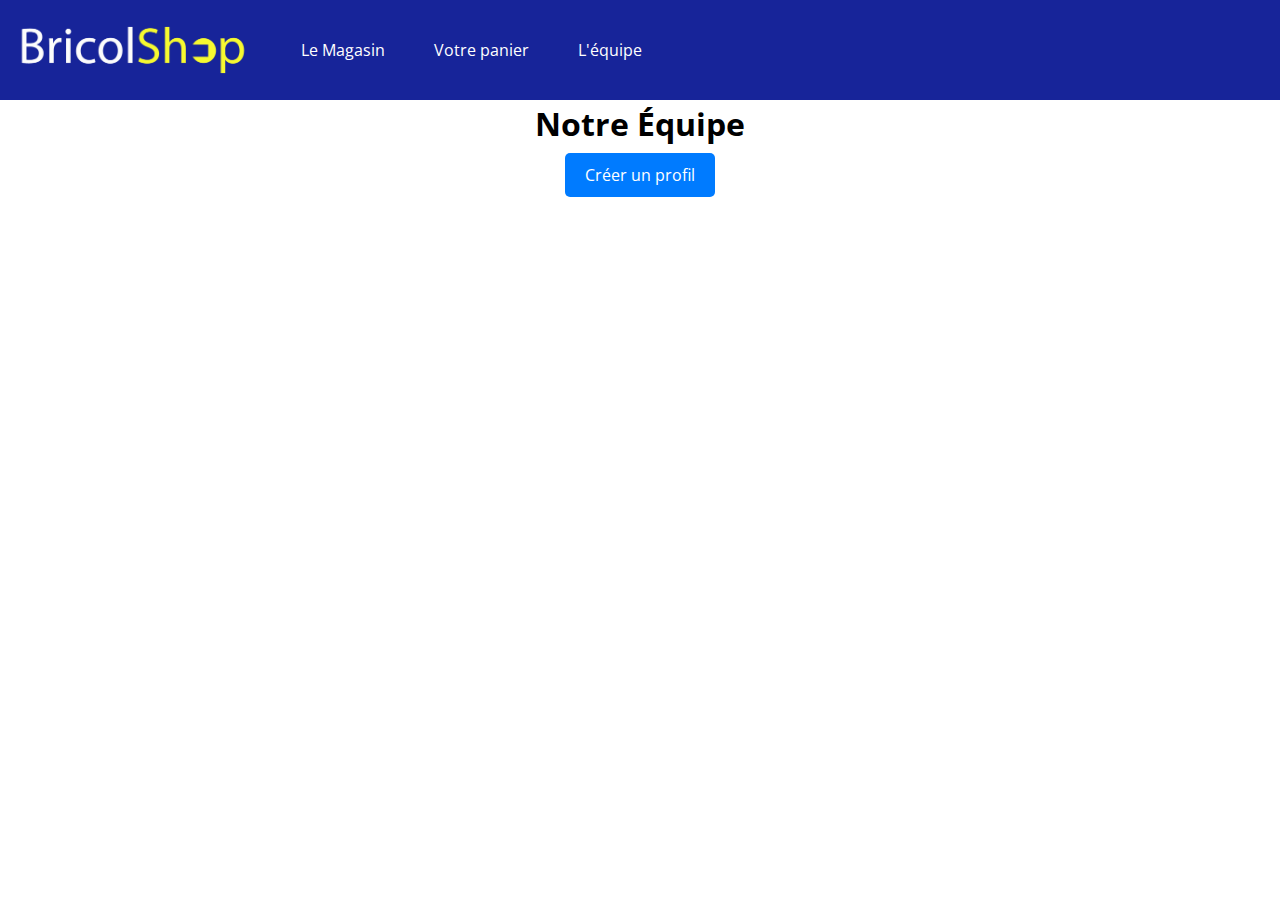
<file: code/ekip/index.html>
<!DOCTYPE html>
<html lang="fr">
<head>
    <meta charset="UTF-8">
    <meta name="viewport" content="width=device-width, initial-scale=1.0">
    <title>Présentation de l'équipe</title>
    <link rel="stylesheet" href="./style.css">
    <link rel="stylesheet" href="./reset_benoit.css">

    <link rel="preconnect" href="https://fonts.googleapis.com">
    <link rel="preconnect" href="https://fonts.gstatic.com" crossorigin>
    <link href="https://fonts.googleapis.com/css2?family=Open+Sans:ital,wght@0,300..800;1,300..800&family=Yatra+One&display=swap" rel="stylesheet"> 

</head>
<body>  



    <header>
        <img src="../images/logo.png" height="70">
        
        <ul class="link-menu">
            <li><a href="../magasin/index.html">Le Magasin</a></li>
            <li><a href="../panier/panier.html">Votre panier</a></li>
            <li><a href="../ekip/index.html">L'équipe</a></li>
        </ul>
    </header>

    <!-- Slideshow container -->
    <!-- Contenu du diaporama -->
    <div class="crea">
        <h1>Notre Équipe</h1>

    <!-- Bouton pour afficher le formulaire de création de profil -->
    <button id="show-create-form">Créer un profil</button>

    </div>
    

    <!-- Formulaire pour ajouter un membre d'équipe -->
    <form id="add-member-form" style="display: none;">
        <label for="name">Nom :</label>
        <input type="text" id="name" required><br>
        <label for="position">Poste :</label>
        <input type="text" id="position" required><br>
        <label for="description">Description :</label><br>
        <textarea id="description" rows="4" required></textarea><br>
        <label for="photo">Photo :</label>
        <input type="file" id="photo" accept="image/*" required><br>
        <button type="submit">Ajouter</button>
        <button type="button" id="cancel-create">Annuler</button>
    </form>

    <!-- Conteneur pour afficher les membres de l'équipe -->
    <div class="team-container" id="team-container"></div>






    <script src="script.js"></script>
</body>
</html>
</file>
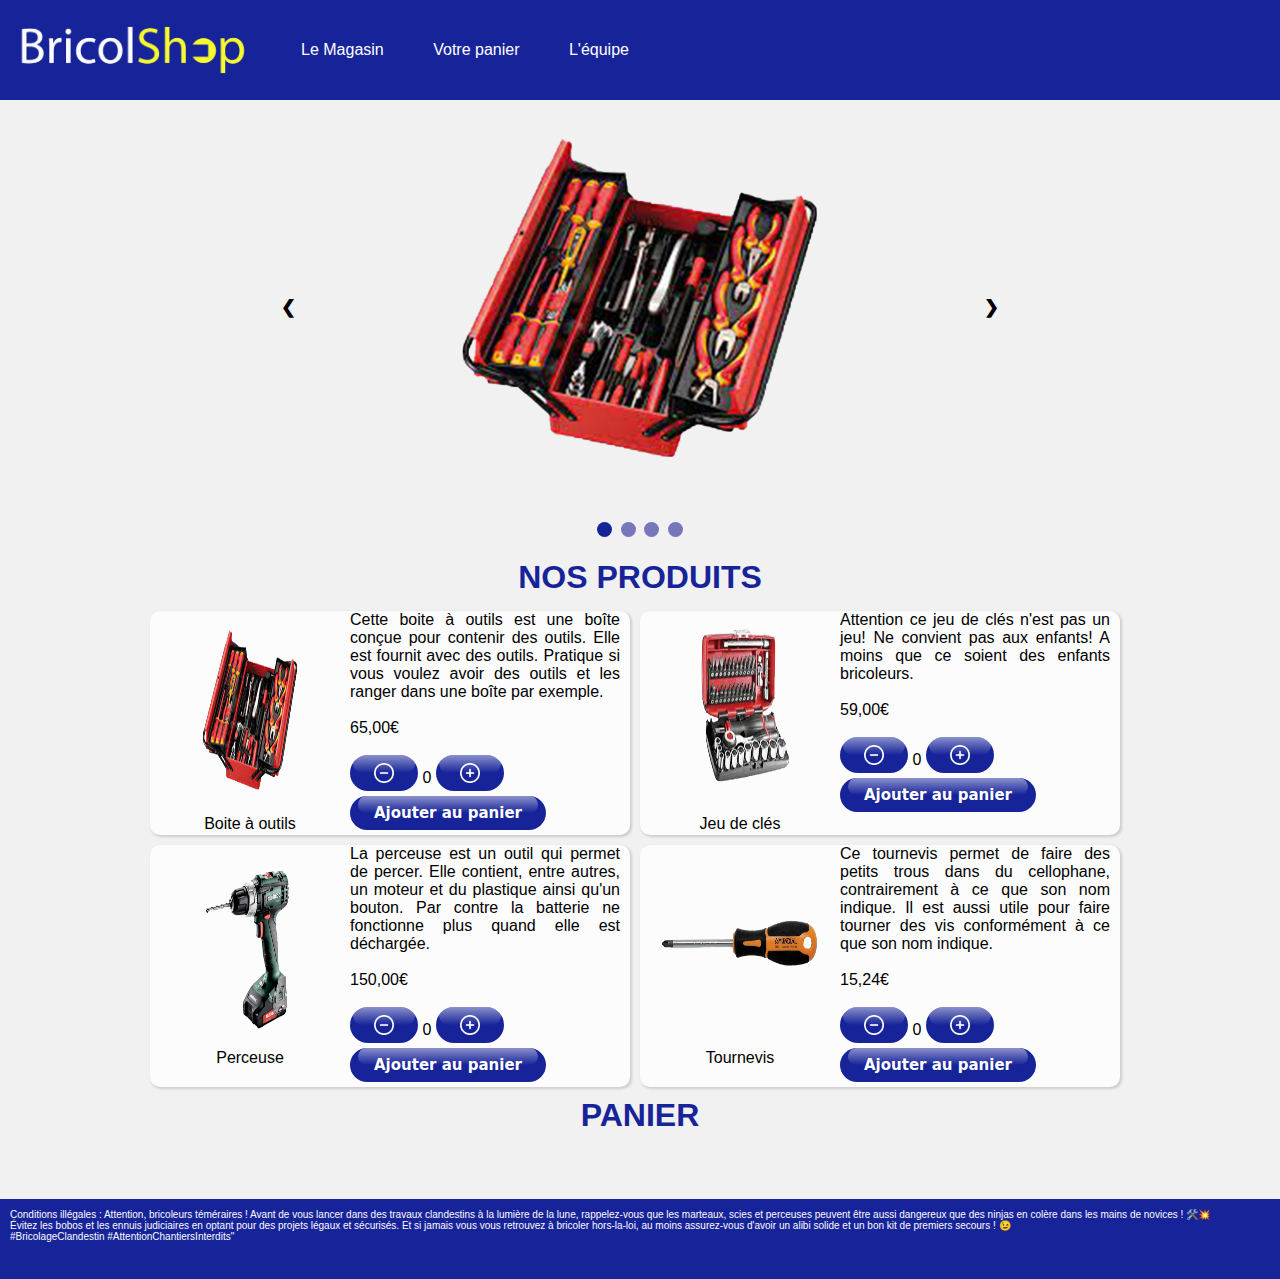
<file: code/magasin/index.html>
<!DOCTYPE html>
<html lang="fr">
<head>
    <meta charset="UTF-8">
    <meta name="viewport" content="width=device-width, initial-scale=1.0">
    <title>Bricol'shop - Magasin</title>
    <link rel="stylesheet" href="./style.css">
    
</head>

<body>

    <header>
        <img src="../images/logo.png" height="70">
        
        <ul class="link-menu">
            <li><a href="../magasin/index.html">Le Magasin</a></li>
            <li><a href="../panier/panier.html">Votre panier</a></li>
            <li><a href="../ekip/index.html">L'équipe</a></li>
        </ul>

    </header>
    <div class="site">
     <!-- Slideshow container -->
    <div class="slideshow-container">

        <!-- Full-width images with number and caption text -->
        <div class="mySlides fade">
        <img src="../images/boite_a_outils.png" style="width:100%" height="400">
        </div>
    
        <div class="mySlides fade">
        <img src="../images/cles.png" style="width:100%" height="400">
        </div>
    
        <div class="mySlides fade">
        <img src="../images/perceuse.png" style="width:100%" height="400">
        </div>

        <div class="mySlides fade">
        <img src="../images/tournevis.png" style="width:100%" height="400">
        </div>
    
        <!-- Next and previous buttons -->
        <a class="prev" onclick="plusSlides(-1)">&#10094;</a>
        <a class="next" onclick="plusSlides(1)">&#10095;</a>
    </div>
    <br/>
    
    <!-- The dots/circles -->
    <div style="text-align:center">
        <span class="dot" onclick="currentSlide(1)"></span>
        <span class="dot" onclick="currentSlide(2)"></span>
        <span class="dot" onclick="currentSlide(3)"></span>
        <span class="dot" onclick="currentSlide(4)"></span>
    </div> 
    <br/>

    <h1>NOS PRODUITS</h1>

    <div class="produits_container">
        <div class="produit">
            <div>
                <img src="../images/boite_a_outils.png" class="img_produit" />
                <p class="nom_produit">Boite à outils</p>
            </div>
            <div>
                <p class="desc_produit">Cette boite à outils est une boîte conçue pour contenir des outils. 
                    Elle est fournit avec des outils. Pratique si vous voulez avoir des outils et les ranger dans une boîte par exemple.</p>
                <br/><p class="prix">65,00€</p>
                <br/><button onclick="moins('#nombre1')"><img src="../images/moins.png" class="img_button" /></button>
                <p class="nombre_produit" id="nombre1">0</p>
                <button onclick="plus('#nombre1')"><img src="../images/plus.png" class="img_button" /></button> <br/>
                <button onclick="ajoutPanier('#nombre1', '#panier1', '#nbPanier1')">Ajouter au panier</button>
            </div>
        </div>

        <div class="produit">
            <div>
                <img src="../images/cles.png" class="img_produit" />
                <p class="nom_produit">Jeu de clés</p>
            </div>
            <div>
                <p class="desc_produit">Attention ce jeu de clés n'est pas un jeu! Ne convient pas aux enfants! A moins que ce soient des enfants bricoleurs.</p>
                <br/><p class="prix">59,00€</p>
                <br/><button onclick="moins('#nombre2')"><img src="../images/moins.png" class="img_button" /></button>
                <p class="nombre_produit" id="nombre2">0</p>
                <button onclick="plus('#nombre2')"><img src="../images/plus.png" class="img_button" /></button> <br/>
                <button onclick="ajoutPanier('#nombre2', '#panier2', '#nbPanier2')">Ajouter au panier</button>
            </div>
        </div>

        <div class="produit">
            <div>
                <img src="../images/perceuse.png" class="img_produit" />
                <p class="nom_produit">Perceuse</p>
            </div>
            <div>
                <p class="desc_produit">La perceuse est un outil qui permet de percer. Elle contient, entre autres, un moteur et du plastique ainsi qu'un bouton. 
                    Par contre la batterie ne fonctionne plus quand elle est déchargée.</p>
                <br/><p class="prix">150,00€</p>
                <br/><button onclick="moins('#nombre3')"><img src="../images/moins.png" class="img_button" /></button>
                <p class="nombre_produit" id="nombre3">0</p>
                <button onclick="plus('#nombre3')"><img src="../images/plus.png" class="img_button" /></button> <br/>
                <button onclick="ajoutPanier('#nombre3', '#panier3', '#nbPanier3')">Ajouter au panier</button>
            </div>
        </div>

        <div class="produit">
            <div>
                <img src="../images/tournevis.png" class="img_produit" />
                <p class="nom_produit">Tournevis</p>
            </div>
            <div>
                <p class="desc_produit">Ce tournevis permet de faire des petits trous dans du cellophane, contrairement à ce que son nom indique. 
                    Il est aussi utile pour faire tourner des vis conformément à ce que son nom indique.</p>
                <br/><p class="prix">15,24€</p>
                <br/><button onclick="moins('#nombre4')"><img src="../images/moins.png" class="img_button" /></button>
                <p class="nombre_produit" id="nombre4">0</p>
                <button onclick="plus('#nombre4')"><img src="../images/plus.png" class="img_button" /></button> <br/>
                <button onclick="ajoutPanier('#nombre4', '#panier4', '#nbPanier4')">Ajouter au panier</button>
            </div>
        </div>
    </div>

    <h1>PANIER</h1>

    <table id="panier">
        <thead><tr>
            <td>Quantité</td>
            <td>Nom</td>
            <td>Prix à l'unité</td>
            <td>Supprimer</td>
        </tr></thead>
        <tbody id="tbody"><!--<tr id="panier1">
            <td id="nbPanier1">0</td>
            <td>Boite à outils</td>
            <td>65,00€</td>
            <td><button onclick="supprProduit('#panier1', '#nbPanier1', 'boite à outils')"><img src="../images/poubelle.png" /></button></td>
        </tr><tr id="panier2">
            <td id="nbPanier2">0</td>
            <td>Jeu de clés</td>
            <td>59,00€</td>
            <td><button onclick="supprProduit('#panier2', '#nbPanier2', 'jeu de clés')"><img src="../images/poubelle.png" /></button></td>
        </tr><tr id="panier3">
            <td id="nbPanier3">0</td>
            <td>Perceuse</td>
            <td>150,00€</td>
            <td><button onclick="supprProduit('#panier3', '#nbPanier3', 'perceuse')"><img src="../images/poubelle.png" /></button></td>
        </tr><tr id="panier4">
            <td id="nbPanier4">0</td>
            <td>Tournevis</td>
            <td>15,24€</td>
            <td><button onclick="supprProduit('#panier4', '#nbPanier4', 'tournevis')"><img src="../images/poubelle.png" /></button></td>
        </tr>--></tbody>
    </table>
    </div>

    <footer>
        <p>Conditions illégales : Attention, bricoleurs téméraires ! Avant de vous lancer dans des travaux clandestins à la lumière de la lune, rappelez-vous que les marteaux, scies et perceuses peuvent être aussi dangereux que des ninjas en colère dans les mains de novices ! 🛠️💥</p>
        <p> Évitez les bobos et les ennuis judiciaires en optant pour des projets légaux et sécurisés. Et si jamais vous vous retrouvez à bricoler hors-la-loi, au moins assurez-vous d'avoir un alibi solide et un bon kit de premiers secours ! 😉</p>
        <p> #BricolageClandestin #AttentionChantiersInterdits"</p>
    </footer>
    
    <script src="./script.js"></script>
</body>

</html>
</file>
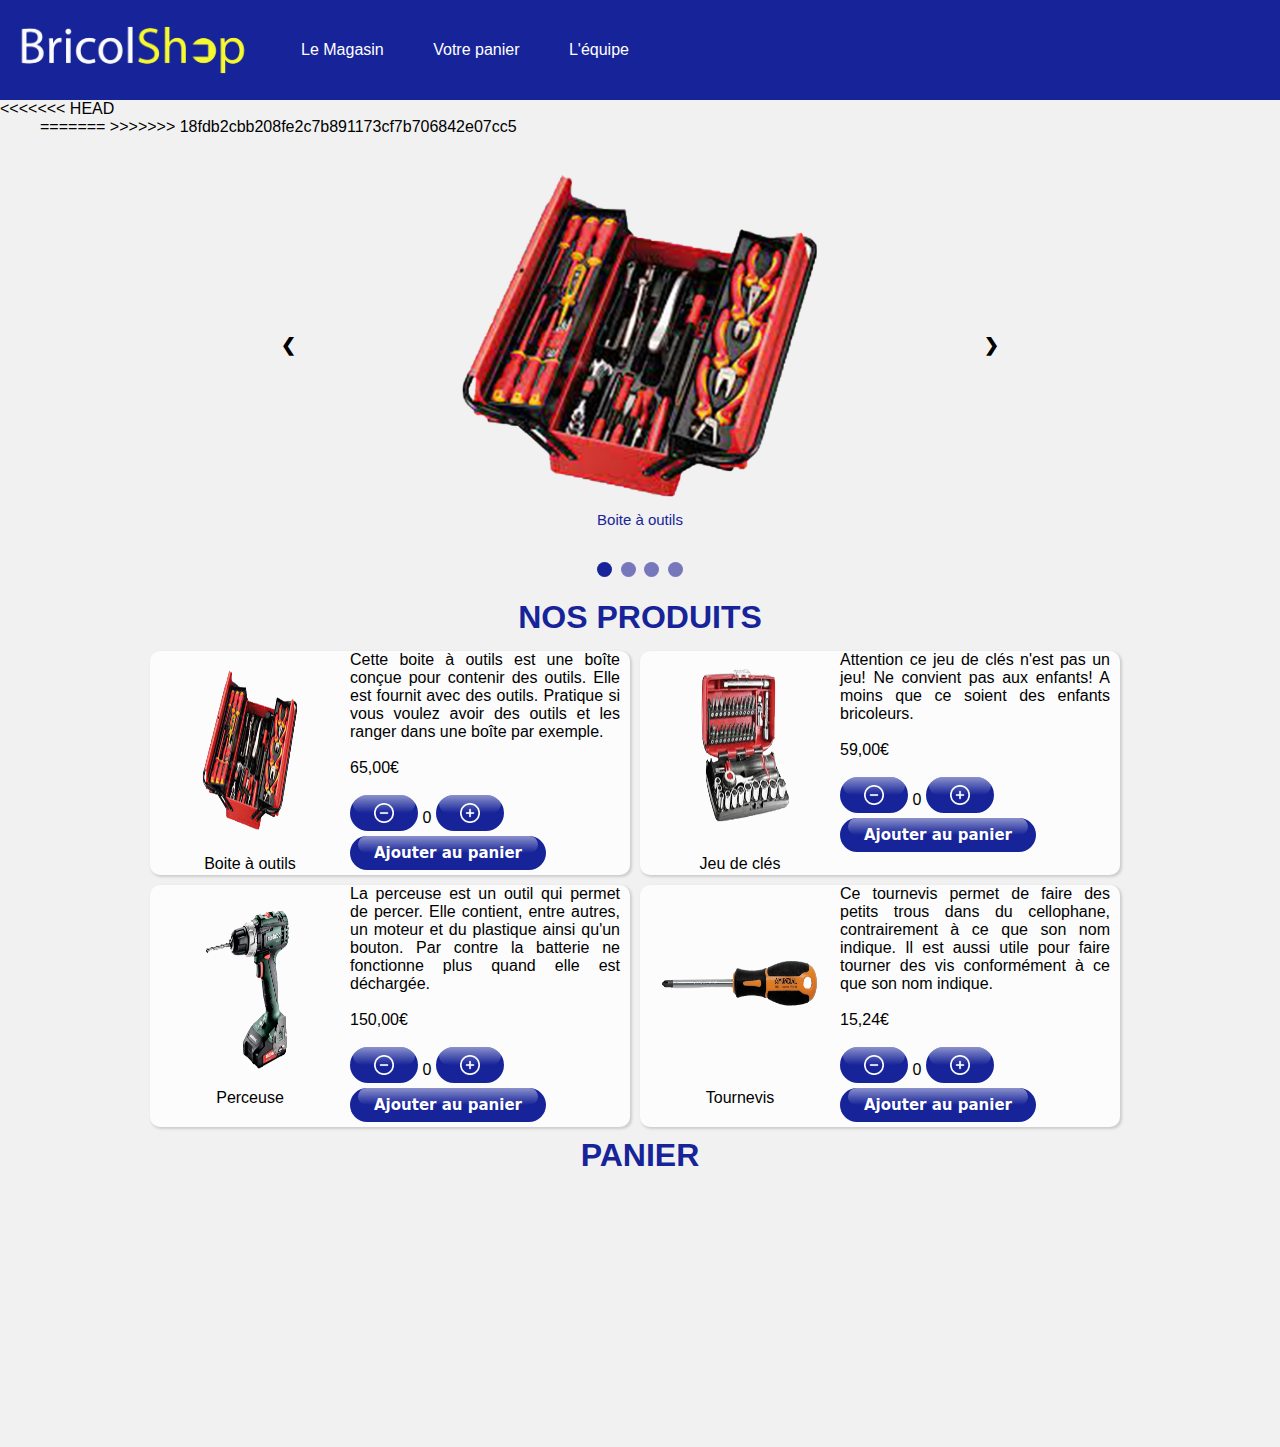
<file: code/magasin/index - Copie.html>
<!DOCTYPE html>
<html lang="fr">
<head>
    <meta charset="UTF-8">
    <meta name="viewport" content="width=device-width, initial-scale=1.0">
    <title>Bricol'shop - Magasin</title>
    <link rel="stylesheet" href="./style.css">
    
</head>

<body>

    <header>
        <img src="../images/logo.png" height="70">
        
        <ul class="link-menu">
            <li><a href="../magasin/index.html">Le Magasin</a></li>
            <li><a href="../panier/panier.html">Votre panier</a></li>
            <li><a href="../ekip/index.html">L'équipe</a></li>
        </ul>

    </header>
<<<<<<< HEAD
    <div class="site">
     <!-- Slideshow container -->
=======
    <!-- Slideshow container -->
>>>>>>> 18fdb2cbb208fe2c7b891173cf7b706842e07cc5
    <div class="slideshow-container">

        <!-- Full-width images with number and caption text -->
        <div class="mySlides">
        <img src="../images/boite_a_outils.png" style="width:100%">
        <div class="text">Boite à outils</div>
        </div>
    
        <div class="mySlides">
        <img src="../images/cles.png" style="width:100%">
        <div class="text">Jeu de clés</div>
        </div>
    
        <div class="mySlides">
        <img src="../images/perceuse.png" style="width:100%">
        <div class="text">Perceuse</div>
        </div>

        <div class="mySlides">
        <img src="../images/tournevis.png" style="width:100%">
        <div class="text">Tournevis</div>
        </div>
    
        <!-- Next and previous buttons -->
        <a class="prev" onclick="plusSlides(-1)">&#10094;</a>
        <a class="next" onclick="plusSlides(1)">&#10095;</a>
    </div>
    <br/>
    
    <!-- The dots/circles -->
    <div style="text-align:center">
        <span class="dot" onclick="currentSlide(1)"></span>
        <span class="dot" onclick="currentSlide(2)"></span>
        <span class="dot" onclick="currentSlide(3)"></span>
        <span class="dot" onclick="currentSlide(4)"></span>
    </div> 
    <br/>

    <h1>NOS PRODUITS</h1>

    <div class="produits_container">
        <div class="produit">
            <div>
                <img src="../images/boite_a_outils.png" class="img_produit" />
                <p class="nom_produit">Boite à outils</p>
            </div>
            <div>
                <p class="desc_produit">Cette boite à outils est une boîte conçue pour contenir des outils. 
                    Elle est fournit avec des outils. Pratique si vous voulez avoir des outils et les ranger dans une boîte par exemple.</p>
                <br/><p class="prix">65,00€</p>
                <br/><button onclick="moins('#nombre1')"><img src="../images/moins.png" class="img_button" /></button>
                <p class="nombre_produit" id="nombre1">0</p>
                <button onclick="plus('#nombre1')"><img src="../images/plus.png" class="img_button" /></button> <br/>
                <button onclick="ajoutPanier('#nombre1', '#panier1', '#nbPanier1')">Ajouter au panier</button>
            </div>
        </div>

        <div class="produit">
            <div>
                <img src="../images/cles.png" class="img_produit" />
                <p class="nom_produit">Jeu de clés</p>
            </div>
            <div>
                <p class="desc_produit">Attention ce jeu de clés n'est pas un jeu! Ne convient pas aux enfants! A moins que ce soient des enfants bricoleurs.</p>
                <br/><p class="prix">59,00€</p>
                <br/><button onclick="moins('#nombre2')"><img src="../images/moins.png" class="img_button" /></button>
                <p class="nombre_produit" id="nombre2">0</p>
                <button onclick="plus('#nombre2')"><img src="../images/plus.png" class="img_button" /></button> <br/>
                <button onclick="ajoutPanier('#nombre2', '#panier2', '#nbPanier2')">Ajouter au panier</button>
            </div>
        </div>

        <div class="produit">
            <div>
                <img src="../images/perceuse.png" class="img_produit" />
                <p class="nom_produit">Perceuse</p>
            </div>
            <div>
                <p class="desc_produit">La perceuse est un outil qui permet de percer. Elle contient, entre autres, un moteur et du plastique ainsi qu'un bouton. 
                    Par contre la batterie ne fonctionne plus quand elle est déchargée.</p>
                <br/><p class="prix">150,00€</p>
                <br/><button onclick="moins('#nombre3')"><img src="../images/moins.png" class="img_button" /></button>
                <p class="nombre_produit" id="nombre3">0</p>
                <button onclick="plus('#nombre3')"><img src="../images/plus.png" class="img_button" /></button> <br/>
                <button onclick="ajoutPanier('#nombre3', '#panier3', '#nbPanier3')">Ajouter au panier</button>
            </div>
        </div>

        <div class="produit">
            <div>
                <img src="../images/tournevis.png" class="img_produit" />
                <p class="nom_produit">Tournevis</p>
            </div>
            <div>
                <p class="desc_produit">Ce tournevis permet de faire des petits trous dans du cellophane, contrairement à ce que son nom indique. 
                    Il est aussi utile pour faire tourner des vis conformément à ce que son nom indique.</p>
                <br/><p class="prix">15,24€</p>
                <br/><button onclick="moins('#nombre4')"><img src="../images/moins.png" class="img_button" /></button>
                <p class="nombre_produit" id="nombre4">0</p>
                <button onclick="plus('#nombre4')"><img src="../images/plus.png" class="img_button" /></button> <br/>
                <button onclick="ajoutPanier('#nombre4', '#panier4', '#nbPanier4')">Ajouter au panier</button>
            </div>
        </div>
    </div>

    <h1>PANIER</h1>

    <!-- <ul id="panier" class="border_test">
        <li id="panier1"><span id="nbPanier1">0</span>X Boite à outils
            <button><img src="../images/poubelle.png" onclick="supprProduit('#panier1', '#nbPanier1', 'Boite à outils')" /></button></li>
        <li id="panier2"><span id="nbPanier2">0</span>X Jeu de clés
            <button><img src="../images/poubelle.png" onclick="supprProduit('#panier2', '#nbPanier2', 'jeu de clés')" /></button></li>
        <li id="panier3"><span id="nbPanier3">0</span>X Perceuse
            <button><img src="../images/poubelle.png" onclick="supprProduit('#panier3', '#nbPanier3', 'perceuse')" /></button></li>
        <li id="panier4"><span id="nbPanier4">0</span>X Tournevis
            <button><img src="../images/poubelle.png" onclick="supprProduit('#panier4', '#nbPanier4', 'tournevis')" /></button></li>
    </ul> -->

    <table id="panier">
        <thead><tr>
            <td>Quantité</td>
            <td>Nom</td>
            <td>Prix à l'unité</td>
            <td>Supprimer</td>
        </tr></thead>
        <tbody><tr id="panier1">
            <td id="nbPanier1">0</td>
            <td>Boite à outils</td>
            <td>65,00€</td>
            <td><button onclick="supprProduit('#panier1', '#nbPanier1', 'boite à outils')"><img src="../images/poubelle.png" /></button></td>
        </tr><tr id="panier2">
            <td id="nbPanier2">0</td>
            <td>Jeu de clés</td>
            <td>59,00€</td>
            <td><button onclick="supprProduit('#panier2', '#nbPanier2', 'jeu de clés')"><img src="../images/poubelle.png" /></button></td>
        </tr><tr id="panier3">
            <td id="nbPanier3">0</td>
            <td>Perceuse</td>
            <td>150,00€</td>
            <td><button onclick="supprProduit('#panier3', '#nbPanier3', 'perceuse')"><img src="../images/poubelle.png" /></button></td>
        </tr><tr id="panier4">
            <td id="nbPanier4">0</td>
            <td>Tournevis</td>
            <td>15,24€</td>
            <td><button onclick="supprProduit('#panier4', '#nbPanier4', 'tournevis')"><img src="../images/poubelle.png" /></button></td>
        </tr></tbody>
    </table>
    </div>

    <script src="./script.js"></script>
</body>

</html>
</file>
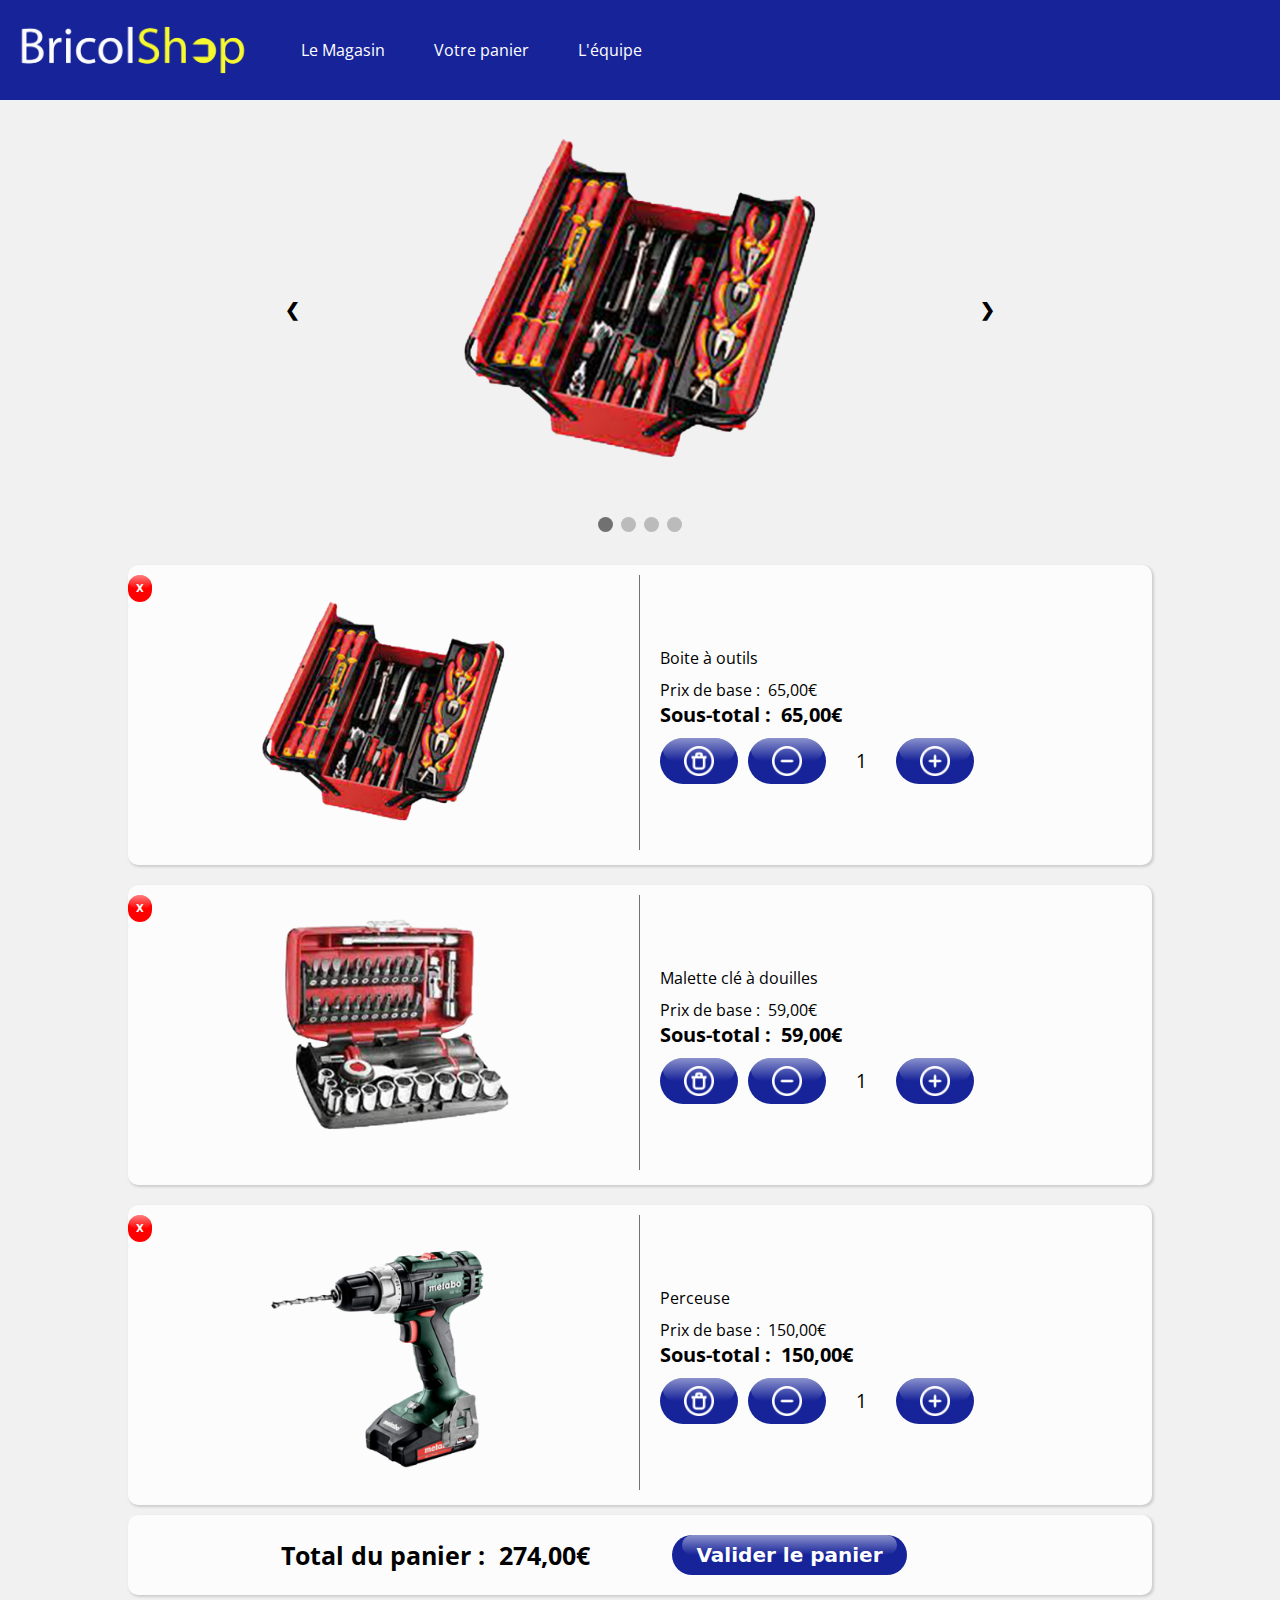
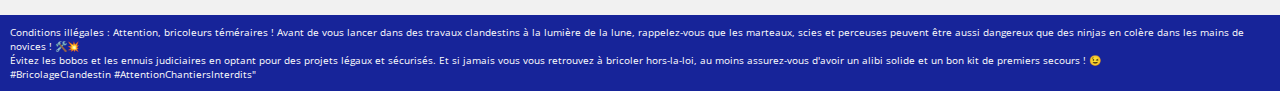
<file: code/panier/panier.html>
<!DOCTYPE html>
<html lang="fr">
<head>
    <meta charset="UTF-8">
    <meta name="viewport" content="width=device-width, initial-scale=1.0">
    <title>Votre Panier</title>
    <link rel="stylesheet" href="panier.css"> 
    <link rel="preconnect" href="https://fonts.googleapis.com">
    <link rel="preconnect" href="https://fonts.gstatic.com" crossorigin>
    <link href="https://fonts.googleapis.com/css2?family=Open+Sans:ital,wght@0,300..800;1,300..800&family=Yatra+One&display=swap" rel="stylesheet"> 

</head>

<body>
    <header>
        <img src="../images/logo.png" height="70" href="../magasin/index.html">
        
        <ul class="link-menu">
            <li><a href="../magasin/index.html">Le Magasin</a></li>
            <li><a href="../panier/panier.html">Votre panier</a></li>
            <li><a href="../ekip/index.html">L'équipe</a></li>
        </ul>

    </header>

      <!-- Slideshow container -->
      <div class="slideshow-container">

        <!-- Full-width images with number and caption text -->
        <div class="mySlides fade">
        <img src="../images/boite_a_outils.png" style="width:100%" height="400">
        <div class="text">Boite à outils</div>
        </div>
    
        <div class="mySlides fade">
        <img src="../images/cles.png" style="width:100%" height="400">
        <div class="text">Jeu de clés</div>
        </div>
    
        <div class="mySlides fade">
        <img src="../images/perceuse.png" style="width:100%" height="400">
        <div class="text">Perceuse</div>
        </div>

        <div class="mySlides fade">
        <img src="../images/tournevis.png" style="width:100%" height="400">
        <div class="text">Tournevis</div>
        </div>
    
        <!-- Next and previous buttons -->
        <a class="prev" onclick="plusSlides(-1)">&#10094;</a>
        <a class="next" onclick="plusSlides(1)">&#10095;</a>
    </div>
    <br>
    
    <!-- The dots/circles -->
    <div class="dot-container" style="text-align:center">
        <span class="dot" onclick="currentSlide(1)"></span>
        <span class="dot" onclick="currentSlide(2)"></span>
        <span class="dot" onclick="currentSlide(3)"></span>
        <span class="dot" onclick="currentSlide(4)"></span>
    </div> 

    <div class="basket-container">
        <div class="basket-box" id="produit1">
            <div class="image-tool">
                <div class="delete-product"><button onclick="deleteProduct('#produit1', '#sousTotal1')" class="button-58">X</button></div>
                <img src="../images/boite_a_outils.png" >
            </div>

            <div class="basket-select">
                <div class="name-tool">Boite à outils</div>
                <div class="price-base">Prix de base : &nbsp;<div id="prixBase1">65</div>,00€</div>
                <div class="price-tool">Sous-total : &nbsp;<div id="sousTotal1">65</div>,00€</div>
                <div class="erase-tool">
                    <button onclick="erase('#nombre1', '#sousTotal1')" class="button-57" role="button"><img src="../images/poubelle.png"></button>
                    <button onclick="moins('#nombre1'), sousTotMoins('#nombre1', '#sousTotal1', '#prixBase1')" class="button-57" role="button"><img src="../images/moins.png"></button>
                    <div class="increment" id="nombre1">1</div>
                    <button onclick="plus('#nombre1'), sousTotPlus('#nombre1', '#sousTotal1', '#prixBase1')" class="button-57" role="button"><img src="../images/plus.png"></button>
                </div>
            </div>
        </div>

        <div class="basket-box" id="produit2">
            <div class="image-tool">
                <div class="delete-product"><button onclick="deleteProduct('#produit2', '#sousTotal2')" class="button-58">X</button></div>
                <img src="../images/cles.png">
            </div>

            <div class="basket-select">
                <div class="name-tool">Malette clé à douilles</div>
                <div class="price-base">Prix de base : &nbsp;<div id="prixBase2">59</div>,00€</div>
                <div class="price-tool">Sous-total : &nbsp;<div id="sousTotal2">59</div>,00€</div>
                <div class="erase-tool">
                    <button onclick="erase('#nombre2', '#sousTotal2')" class="button-57" role="button"><img src="../images/poubelle.png"></button>
                    <button onclick="moins('#nombre2'), sousTotMoins('#nombre2', '#sousTotal2', '#prixBase2')" class="button-57" role="button"><img src="../images/moins.png"></button>
                    <div class="increment" id="nombre2">1</div>
                    <button onclick="plus('#nombre2'), sousTotPlus('#nombre2', '#sousTotal2', '#prixBase2')" class="button-57" role="button"><img src="../images/plus.png"></button>
                </div>
            </div>
        </div>

        
        <div class="basket-box" id="produit3">
            
            <div class="image-tool">
                <div class="delete-product"><button onclick="deleteProduct('#produit3', '#sousTotal3')" class="button-58">X</button></div>
                <img src="../images/perceuse.png">
            </div>

            <div class="basket-select">
                
                <div class="name-tool">Perceuse</div>
                <div class="price-base">Prix de base : &nbsp;<div id="prixBase3">150</div>,00€</div>
                <div class="price-tool">Sous-total : &nbsp;<div id="sousTotal3">150</div>,00€</div>
                <div class="erase-tool">
                    <button onclick="erase('#nombre3', '#sousTotal3')" class="button-57" role="button"><img src="../images/poubelle.png"></button>
                    <button onclick="moins('#nombre3'), sousTotMoins('#nombre3', '#sousTotal3', '#prixBase3')" class="button-57" role="button"><img src="../images/moins.png"></button>
                    <div class="increment" id="nombre3">1</div>
                    <button onclick="plus('#nombre3'), sousTotPlus('#nombre3', '#sousTotal3', '#prixBase3')" class="button-57" role="button"><img src="../images/plus.png"></button>
                </div>
            </div>
        </div>

        <div class="total-basket">Total du panier : &nbsp;
            <div id="totalGeneral">0</div>,00€

            <div class="checkout">
                <button class="button-57" role="button">Valider le panier</button>
            </div>  
        </div>

        
    </div>
    <footer>
        <p>Conditions illégales : Attention, bricoleurs téméraires ! Avant de vous lancer dans des travaux clandestins à la lumière de la lune, rappelez-vous que les marteaux, scies et perceuses peuvent être aussi dangereux que des ninjas en colère dans les mains de novices ! 🛠️💥</p>
        <p> Évitez les bobos et les ennuis judiciaires en optant pour des projets légaux et sécurisés. Et si jamais vous vous retrouvez à bricoler hors-la-loi, au moins assurez-vous d'avoir un alibi solide et un bon kit de premiers secours ! 😉</p>
        <p> #BricolageClandestin #AttentionChantiersInterdits"</p>
    </footer>
    <script src="panier.js"></script>
</body>
</html>
</file>
<file: code/ekip/style.css>
*{
    font-family: "Open Sans", sans-serif;

}

header {
    background-color: #172499;
    /*height: 100px; */
    width: 100%;
    display: flex;
    flex-direction: row;
    align-items: center;
}

header img {
    margin-top: 15px;
    margin-bottom: 15px;
}

/* menu */
.link-menu {
    width: auto;
}

.link-menu a {
    padding: 15px 10px 15px 10px;
}

.link-menu > li {
    list-style: none;
    display: inline;
    padding-left: 25px;
}

.link-menu a:link,
.link-menu a:visited {
    color: #ffffff;
    text-decoration: none;
}

.link-menu a:hover {   
    background-color:#ca3c25;
}


/* Slideshow container */
.slideshow-container {
        max-width: 1000px;
    position: relative;
    margin: auto;
}

    /* Hide the images by default */
.mySlides {
    display: none;
}

    /* Next & previous buttons */
.prev, .next {
    cursor: pointer;
    position: absolute;
    top: 50%;
    width: auto;
    margin-top: -22px;
    padding: 16px;
    color: white;
    font-weight: bold;
    font-size: 18px;
    transition: 0.6s ease;
    border-radius: 0 3px 3px 0;
    user-select: none;
}

    /* Position the "next button" to the right */
.next {
    right: 0;
    border-radius: 3px 0 0 3px;
}

    /* On hover, add a black background color with a little bit see-through */
.prev:hover, .next:hover {
    background-color: rgba(0,0,0,0.8);
}

    /* Caption text */
.text {
    color: #f2f2f2;
    font-size: 15px;
    padding: 8px 12px;
    position: absolute;
    bottom: 8px;
    width: 100%;
    text-align: center;
    }

    /* Number text (1/3 etc) */
.numbertext {
    color: #f2f2f2;
    font-size: 12px;
    padding: 8px 12px;
    position: absolute;
    top: 0;
}

    /* The dots/bullets/indicators */
.dot {
    cursor: pointer;
    height: 15px;
    width: 15px;
    margin: 0 2px;
    background-color: #bbb;
    border-radius: 50%;
    display: inline-block;
    transition: background-color 0.6s ease;
}

.active, .dot:hover {
    background-color: #717171;
}

    /* Fading animation */
.fade {
    animation-name: fade;
    animation-duration: 1.5s;
}

@keyframes fade {
    from {opacity: .4}
    to {opacity: 1}
}

body {
    font-family: Arial, sans-serif;
    text-align: center;
}
.team-container {
    display: flex;
    flex-wrap: wrap;
    justify-content: center;
    gap: 20px;
    margin-top: 20px;
}
.team-member {
    border: 1px solid #ccc;
    border-radius: 5px;
    padding: 10px;
    width: 200px;
}
.team-member img {
    max-width: 100%;
    border-radius: 50%;
}






button {
    padding: 10px 20px;
    border: none;
    background-color: #007bff;
    color: #fff;
    cursor: pointer;
    border-radius: 5px;
    margin: 5px;
}

button:hover {
    background-color: #0056b3;
}



form {
    background-color: #fff;
    padding: 20px;
    border-radius: 5px;
    margin: 20px auto;
    max-width: 400px;
    box-shadow: 0 0 10px rgba(0, 0, 0, 0.1);
}

label {
    display: block;
    margin-bottom: 5px;
}

input[type="text"],
textarea {
    width: 100%;
    padding: 10px;
    margin-bottom: 10px;
    border: 1px solid #ccc;
    border-radius: 3px;
    box-sizing: border-box;
}

input[type="file"] {
    margin-bottom: 10px;
}

button[type="submit"] {
    background-color: #28a745;
}

button[type="submit"]:hover {
    background-color: #218838;
}

button[type="button"] {
    background-color: #dc3545;
}

button[type="button"]:hover {
    background-color: #c82333;
}




.team-container {
    display: flex;
    flex-wrap: wrap;
    justify-content: center;
    gap: 20px;
    margin-top: 20px;
}

.team-member {
    background-color: #fff;
    padding: 20px;
    border-radius: 5px;
    box-shadow: 0 0 10px rgba(0, 0, 0, 0.1);
    max-width: 300px;
}

.team-member img {
    max-width: 100%;
    border-radius: 50%;
}

.team-member p {
    margin-top: 10px;
}
</file>
<file: code/magasin/style.css>
* {
  box-sizing:border-box;
  margin: 0;
  padding: 0;
  font-family: "Open Sans", sans-serif;
}

/* Slideshow container */
.slideshow-container {
  max-width: 750px;
  position: relative;
  margin: auto;
}

/* Hide the images by default */
.mySlides {
  display: none;
}

/* Next & previous buttons */
.prev, .next {
  cursor: pointer;
  position: absolute;
  top: 50%;
  width: auto;
  margin-top: -22px;
  padding: 16px;
  color: black;
  font-weight: bold;
  font-size: 18px;
  transition: 0.6s ease;
  border-radius: 0 3px 3px 0;
  user-select: none;
}

/* Position the "next button" to the right */
.next {
  right: 0;
  border-radius: 3px 0 0 3px;
}

/* On hover, add a black background color with a little bit see-through */
.prev:hover, .next:hover {
  background-color: rgba(23,36,153,0.8);
}

/* Caption text */
.text {
  color: #172499;
  font-size: 15px;
  padding: 8px 12px;
  position: absolute;
  bottom: 8px;
  width: 100%;
  text-align: center;
}

/* The dots/bullets/indicators */
.dot {
  cursor: pointer;
  height: 15px;
  width: 15px;
  margin: 0 2px;
  background-color: #77b;
  border-radius: 50%;
  display: inline-block;
  transition: background-color 0.6s ease;
}

.active, .dot:hover {
  background-color: #172499;
}

.produits_container {
  display: flex;
  flex-wrap: wrap;
  justify-content: center;
}

.produit {
  background-color: #fcfcfc;
  border-radius: 10px;
  display: flex;
  width: 40%;
  margin-bottom: 10px;
  margin-right: 10px;
  box-shadow: rgba(0, 0, 0, 0.15) 1.95px 1.95px 2.6px;
  padding-right: 10px;
  text-align: justify;
}

.produit:hover {
  box-shadow: rgba(50, 50, 93, 0.25) 0px 13px 27px -5px, rgba(0, 0, 0, 0.3) 0px 8px 16px -8px;
}

.img_produit {
  width: 200px;
  height: 200px;
}

button img {
  display: flex;
  width: 20px;
  height: 20px;
  align-items: center;
  justify-content: center;
  filter: brightness(0) invert(1)
}

.nom_produit {
  text-align: center;
}

h1 {
  text-align: center;
  color: #172499;
  margin-bottom: 15px;
}

button {
  margin-bottom: 5px;
}

button {
  background-color: #172499;
  border: 0;
  border-radius: 72px;
  color: #fff;
  cursor: pointer;
  display: inline-block;
  font-family: system-ui,-apple-system,system-ui,"Segoe UI",Roboto,Ubuntu,"Helvetica Neue",sans-serif;
  font-size: 15px;
  font-weight: 600;
  outline: 0;
  padding: 10px 10px;
  position: relative;
  text-align: center;
  text-decoration: none;
  transition: all .3s;
  user-select: none;
  -webkit-user-select: none;
  touch-action: manipulation;
  overflow: hidden;
}

button:before {
  background-color: initial;
  background-image: linear-gradient(#fff 0, rgba(255, 255, 255, 0) 100%);
  border-radius: 125px;
  content: "";
  height: 50%;
  left: 4%;
  opacity: .5;
  position: absolute;
  top: 0;
  transition: all .3s;
  width: 92%;
}

button:hover {
  box-shadow: rgba(255, 255, 255, .2) 0 3px 15px inset, rgba(0, 0, 0, .1) 0 3px 5px, rgba(0, 0, 0, .1) 0 10px 13px;
  transform: scale(1.05);
}

@media (min-width: 768px) {
button {
  padding: 8px 24px;
}
}

.border_test {
  border: 3px solid red;
}

body {
  background-color: #f1f1f1;
}

.site {
  width: 1200px;
  margin: 0px auto;
}

.nombre_produit {
  display: inline;
}

header {
  background-color: #172499;
  /*height: 100px; */
  width: 100%;
  display: flex;
  flex-direction: row;
  align-items: center;
}

header img {
  margin-top: 15px;
  margin-bottom: 15px;
}

/* menu */
.link-menu {
  width: auto;
}

.link-menu a {
  padding: 15px 10px 15px 10px;
}

.link-menu > li {
  list-style: none;
  display: inline;
  padding-left: 25px;
}

.link-menu a:link,
.link-menu a:visited {
  color: #ffffff;
  text-decoration: none;
}

.link-menu a:hover {   
  background-color:#ca3c25;
}

#panier {
  width: 80%;
  margin-left: auto;
  margin-right: auto;
  visibility: hidden;
}

table {
  border-radius: 5px;
  font-size: 12px;
  font-weight: normal;
  border: none;
  border-collapse: collapse;
  width: 100%;
  max-width: 100%;
  white-space: nowrap;
  background-color: white;
}

thead {
  background-color: #172499;
}

table td, table th {
  text-align: center;
  padding: 8px;
}

table td {
  border-right: 1px solid #f8f8f8;
  font-size: 12px;
}

table thead th {
  color: #ffffff;
  background: #4FC3A1;
}


table thead th:nth-child(odd) {
  color: #ffffff;
  background: #324960;
}

table tr:nth-child(even) {
  background: #F8F8F8;
}

footer {
  height: 80px;
  background-color: #172499;
  margin-top: 20px;
  width: 100%;
  color: #FCFCFC;
  padding: 10px;
  font-size: 10px;
}

.fade {
  animation-name: fade;
  animation-duration: 1.5s;
}

@keyframes fade {
  from {opacity: .4}
  to {opacity: 1}
}
</file>
<file: code/panier/panier.css>
* {
    margin: 0;
    padding: 0;
    box-sizing: border-box;  
    font-family: "Open Sans", sans-serif;
}

body {
    background-color: #f1f1f1;
    display: flex;
    flex-wrap: wrap;    
}

header {
    background-color: #172499;
    /*height: 100px; */
    width: 100%;
    display: flex;
    flex-direction: row;
    align-items: center;
}

header img {
    margin-top: 15px;
    margin-bottom: 15px;
}

/* menu */
.link-menu {
    width: auto;
}

.link-menu a {
    padding: 15px 10px 15px 10px;
}

.link-menu > li {
    list-style: none;
    display: inline;
    padding-left: 25px;
}

.link-menu a:link,
.link-menu a:visited {
    color: #ffffff;
    text-decoration: none;
}

.link-menu a:hover {   
    background-color:#ca3c25;
}

/* Slideshow container */
.slideshow-container {
    max-width: 100%;
    position: relative;
    margin: auto;

  }
  
/* Hide the images by default */
.mySlides {
    display: none;
}
  
/* Next & previous buttons */
.prev, .next {
    cursor: pointer;
    position: absolute;
    top: 50%;
    width: auto;
    margin-top: -22px;
    padding: 16px;
    color: rgb(0, 0, 0);
    font-weight: bold;
    font-size: 18px;
    transition: 0.6s ease;
    border-radius: 0 3px 3px 0;
    user-select: none;
}
  
/* Position the "next button" to the right */
.next {
    right: 0;
    border-radius: 3px 0 0 3px;
}
  
/* On hover, add a black background color with a little bit see-through */
.prev:hover, .next:hover {
    background-color: rgba(16, 28, 139, 0.8);
    color: #f1f1f1;
}
  
/* Caption text */
.text {
    color: #f2f2f2;
    font-size: 15px;
    padding: 8px 12px;
    position: absolute;
    bottom: 8px;
    width: 100%;
    text-align: center;
}
  
/* Number text (1/3 etc) */
.numbertext {
    color: #f2f2f2;
    font-size: 12px;
    padding: 8px 12px;
    position: absolute;
    top: 0;
}
  
/* The dots/bullets/indicators */
.dot-container {
    width: 100%;
    height: 50px;  
    padding-top: 10px;
}

.dot {
    cursor: pointer;
    height: 15px;
    width: 15px;
    margin: 0 2px;
    background-color: #bbb;
    border-radius: 50%;
    display: inline-block;
    transition: background-color 0.6s ease;   
}
  
.active, .dot:hover {
    background-color: #717171;
}
  
/* Fading animation */
.fade {
    animation-name: fade;
    animation-duration: 1.5s;
}
  
@keyframes fade {
    from {opacity: .4}
    to {opacity: 1}
}

/* basket container */

.basket-container {
    width: 100%;
    height: auto;
    display: flex;
    justify-content: center;
    flex-wrap: wrap;
}

.basket-box {
    background-color: #FCFCFC;
    width: 40%;  
    margin: 10px 250px 10px 250px;
    border-radius: 10px;
    display: flex;
    align-items: center;
    box-shadow: rgba(0, 0, 0, 0.15) 1.95px 1.95px 2.6px;
    justify-content: flex-start;
}

.basket-box:hover {
    box-shadow: rgba(50, 50, 93, 0.25) 0px 13px 27px -5px, rgba(0, 0, 0, 0.3) 0px 8px 16px -8px;
}

.image-tool {
    width: 50%;
    padding: 10px 0 10px 0;
}

.image-tool img{
    width: 100%;
    border-right: 1px solid #717171;
}

.basket-select { 
    flex-direction: column;   
}

.delete-product button {
    font-size: 10px;
    position: absolute;
    
}

.name-tool {
    width: 100%;
    font-size: 1em;
    padding-bottom: 10px;
    margin-left: 20px;
}

.price-base {
    margin-left: 20px;
    display:flex;
    flex-direction: row;
}

.price-tool {
    width: 100%;
    font-size: 20px;
    font-weight: 700;
    padding-bottom: 10px;
    margin-left: 20px;
    display:flex;
    flex-direction: row;
}

.erase-tool {
    width: 100%;
    margin: auto;
    align-items: center;
    display: flex;
    margin-left: 20px;
}


.erase-tool button img {
    display: flex;
    width: 30px;
    height: 30px;
    align-items: center;
    justify-content: center;
    filter: brightness(0) invert(1)
}

.increment {
    margin-right: 10px;
    font-size: 1.2em;
    width: 50px;
    display: flex;
    align-items: center;
    justify-content: center;
}

.total-basket {
    display: flex;
    justify-content: center;
    align-items: center;
    width: 40%;
    height: 80px;
    font-size: 25px;
    font-weight: 700;
    background-color: #FCFCFC;
    border-radius: 10px;
    box-shadow: rgba(0, 0, 0, 0.15) 1.95px 1.95px 2.6px;
}

.checkout {
    display: flex;
    width: 40%;
    align-items: center;
    justify-content: center;   
}

.checkout button {
    font-size: 20px;
}

footer {
    height: auto;
    background-color: #172499;
    margin-top: 20px;
    width: 100%;
    color: #FCFCFC;
    padding: 10px;
    font-size: 10px;
}



/* Buttons CSS */
.button-57 {
    margin-right: 10px;
  background-color: #172499;
  border: 0;
  border-radius: 72px;
  color: #fff;
  cursor: pointer;
  display: inline-block;
  font-family: system-ui,-apple-system,system-ui,"Segoe UI",Roboto,Ubuntu,"Helvetica Neue",sans-serif;
  font-size: 18px;
  font-weight: 600;
  outline: 0;
  padding: 10px 10px;
  position: relative;
  text-align: center;
  text-decoration: none;
  transition: all .3s;
  user-select: none;
  -webkit-user-select: none;
  touch-action: manipulation;
  overflow: hidden;
}

.button-57:before {
    background-color: initial;
    background-image: linear-gradient(#fff 0, rgba(255, 255, 255, 0) 100%);
    border-radius: 125px;
    content: "";
    height: 50%;
    left: 4%;
    opacity: .5;
    position: absolute;
    top: 0;
    transition: all .3s;
    width: 92%;
}

.button-57:hover {
    box-shadow: rgba(255, 255, 255, .2) 0 3px 15px inset, rgba(0, 0, 0, .1) 0 3px 5px, rgba(0, 0, 0, .1) 0 10px 13px;
    transform: scale(1.05);
}

.button-58 {
    margin-right: 10px;
  background-color: red;
  border: 0;
  border-radius: 72px;
  color: #fff;
  cursor: pointer;
  display: inline-block;
  font-family: system-ui,-apple-system,system-ui,"Segoe UI",Roboto,Ubuntu,"Helvetica Neue",sans-serif;
  
  font-weight: 600;
  outline: 0;
  padding: 10px 10px;
  position: relative;
  text-align: center;
  text-decoration: none;
  transition: all .3s;
  user-select: none;
  -webkit-user-select: none;
  touch-action: manipulation;
  overflow: hidden;
}

.button-58:before {
  background-color: initial;
  background-image: linear-gradient(#fff 0, rgba(255, 255, 255, 0) 100%);
  border-radius: 125px;
  content: "";
  height: 50%;
  left: 4%;
  opacity: .5;
  position: absolute;
  top: 0;
  transition: all .3s;
  width: 92%;
}

.button-58:hover {
  box-shadow: rgba(255, 255, 255, .2) 0 3px 15px inset, rgba(0, 0, 0, .1) 0 3px 5px, rgba(0, 0, 0, .1) 0 10px 13px;
  transform: scale(1.05);
}

@media (min-width: 768px) {
    .button-57 {
        padding: 8px 24px;
  }
    .button-58 {
        padding: 8px 8px;
  }
}

@media only screen and (max-width: 767px) {
    /* STYLES HERE */
    .header {
        display: flex;
        flex-direction: column;
    }

    .link-menu > li {
        list-style: none;
        display:flex;
        padding-left: 10px;
    }

    .basket-box {
        width: 100%;
        margin: 10px 0 10px 0;
    }
    .total-basket {
        width: 100%;
    }

    .checkout button {
        font-size: 15px;
    }

    .total-basket {
        font-size: 20px;
    }
} 

@media only screen and (min-width: 768px) and (max-width: 1800px) {
    .basket-box {
        width: 80%;
        margin: 10px 0 10px 0;}

        .total-basket {
            width: 80%;
        }
}
</file>
